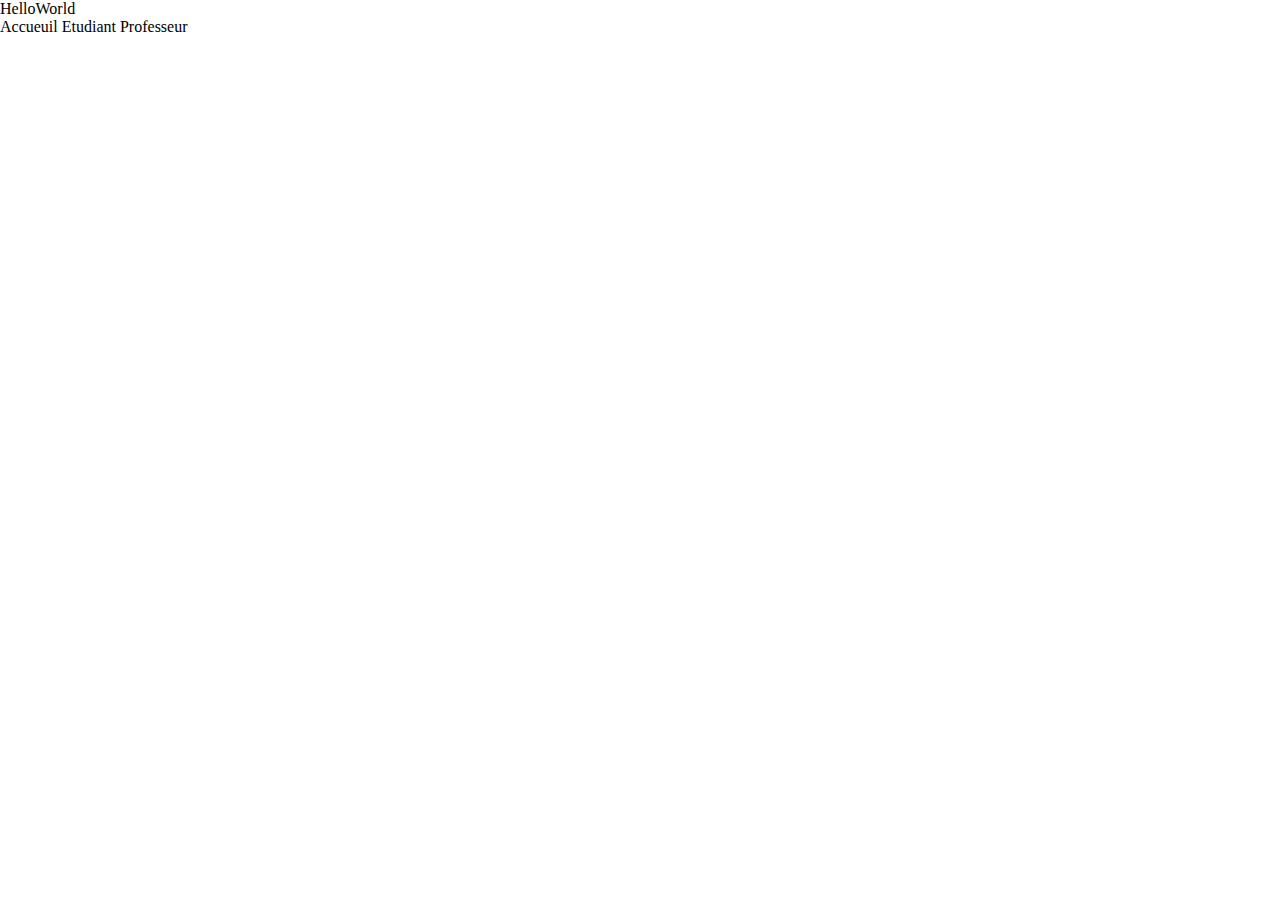
<file: index.html>
<!DOCTYPE html>
<html lang="en">
<head>
    <meta charset="UTF-8">
    <meta http-equiv="X-UA-Compatible" content="IE=edge">
    <meta name="viewport" content="width=device-width, initial-scale=1.0">
    <link rel="stylesheet" href="styles.css">

    <title>Document</title>
</head>
<body>
    <div class="header-container">
        <span>HelloWorld</span>
        <div class="categorie-container">
            <span class="categories">Accueuil</span>
            <span class="categories">Etudiant</span>
            <span class="categories">Professeur</span>
        </div>
    </div>
    
</body>
</html>
</file>
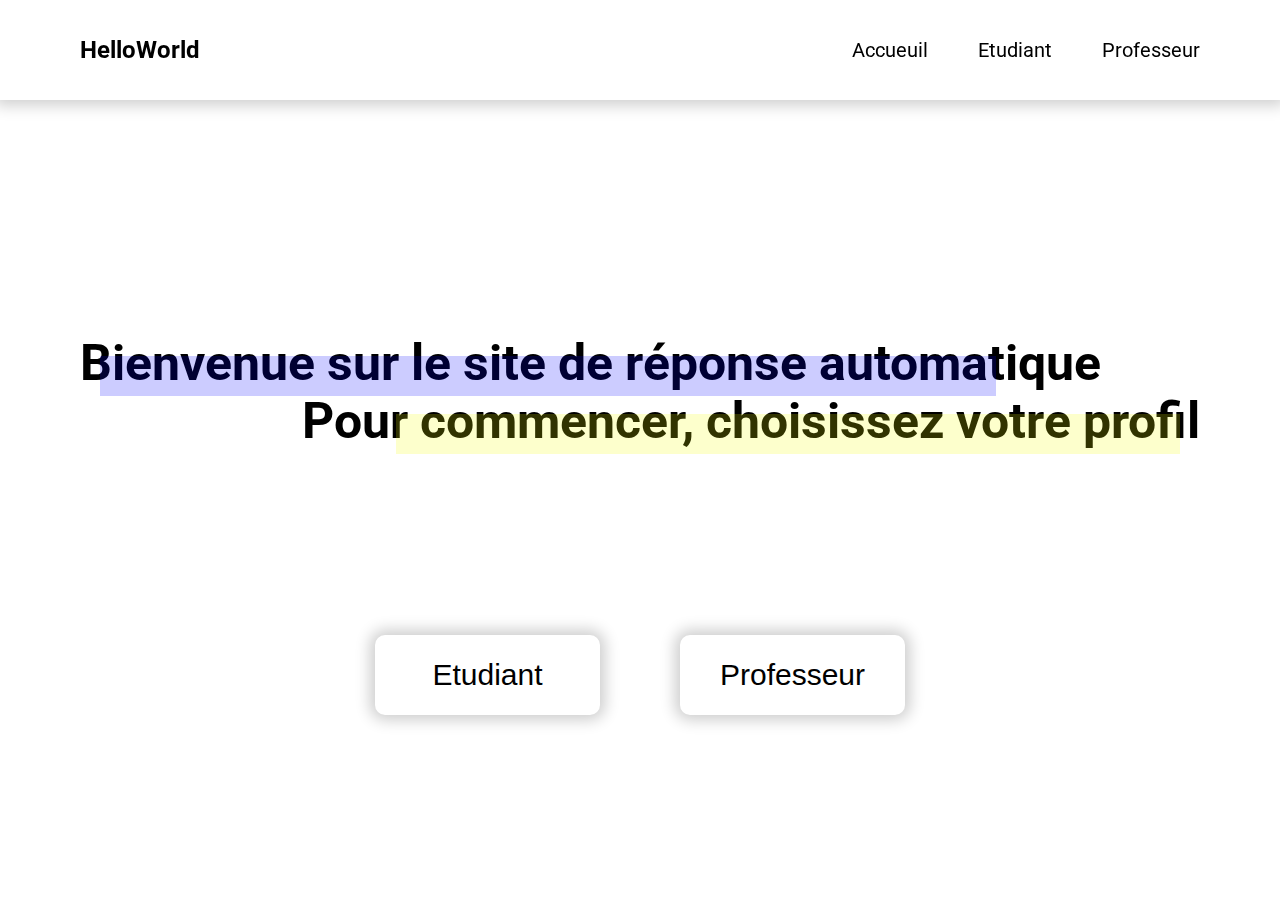
<file: test/index.html>
<!DOCTYPE html>
<html lang="en">
<head>
    <meta charset="UTF-8">
    <meta http-equiv="X-UA-Compatible" content="IE=edge">
    <meta name="viewport" content="width=device-width, initial-scale=1.0">
    <link rel="stylesheet" href="styles.css">
    <link rel="preconnect" href="https://fonts.googleapis.com">
    <link rel="preconnect" href="https://fonts.gstatic.com" crossorigin>
    <link href="https://fonts.googleapis.com/css2?family=Roboto:ital,wght@0,100;0,300;0,400;0,500;0,700;0,900;1,100;1,300;1,400;1,500;1,700;1,900&display=swap" rel="stylesheet">


    <title>Document</title>
</head>

<body>
    <div class="header-container">
        <span class="header-title">HelloWorld</span>
        <div class="header-categorie-container">
            <span onclick="Accueuil()"class="header-categories">Accueuil</span>
            <span class="header-categories">Etudiant</span>
            <span class="header-categories">Professeur</span>
        </div>
    </div>

    <div id="accueuil" class="accueuil-container">
        <div class="accueuil-text-container">
            <span class="accueuil-text">Bienvenue sur le site de réponse automatique</span>
            <span class="accueuil-text1">Pour commencer, choisissez votre profil</span>
        </div>
        <div class="accueuil-button-container">
            <button onclick="Etudiant()"class="accueuil-button">Etudiant</button>
            <button onclick="Professeur()"class="accueuil-button">Professeur</button>
        </div>
    </div>


    <div id="Professeur" class="professeur-container">
        <div id="drop-area"class="professeur-drop-area">
            <span>Deposez votre fichier dans cette zone</span>
            <input type="file" id="file" name="avatar" accept="application/json">
            <label for="file">Choisir un fichier</label>
        </div>
        
    </div>

    <script type="text/javascript" src="script.js"></script>

</body>
</html>
</file>
<file: styles.css>
body{
    border: 0;
    margin: 0;
    padding: 0;
}
.header-container{
    width: 100%;
    box-sizing: border-box;
}
</file>
<file: test/styles.css>
body{
    border: 0;
    margin: 0;
    padding: 0;
    font-family: 'Roboto', sans-serif;
    box-sizing: border-box;
}
.header-container{
    width: 100%;
    height: 100px;
    box-sizing: border-box;
    box-shadow: 0px 0px 15px 5px rgba(0,0,0,0.2);
    display: flex;
    align-items: center;
    justify-content: space-between;
    padding:0 80px ;
    position: fixed;
    z-index: 100;
    background-color: white;
    top: 0;
}
.header-categorie-container{
    display: flex;
    gap: 50px;
}
.header-title{
    font-size: 1.5rem;
    font-weight: bold ;
}

.header-categories{
    font-size: 1.25rem;
}
.accueuil-container{
    background-color: white;
    width: 100%;
    height: 100vh;
    display: flex;
    flex-direction: column;
    justify-content: center;
    position: relative;
    top: 0;
    padding:0 80px;
    box-sizing: border-box;
    
}

.accueuil-text {
    font-size: 50px;
    font-weight: bold;
    position: relative;
}

.accueuil-text::after{
    position: absolute;
    height: 40px;
    width: 80%;
    background-color: rgba(0, 0, 255, 0.2);
    content: "";
    bottom: -4px;
    left: 20px;
}

.accueuil-text1 {
    font-size: 50px;
    font-weight: bold;
    position: relative;
    text-align: end;
}

.accueuil-text1::after{
    position: absolute;
    height: 40px;
    width: 70%;
    background-color: rgba(246, 255, 0, 0.2);
    content: "";
    bottom: -4px;
    right: 20px;
}

.accueuil-button-container{
    display: flex;
    justify-content: center;
    align-items: center;
    gap: 80px;
    flex: 3;
}

.accueuil-button{
    width: 225px;
    height: 80px;
    font-size: 30px;
    box-shadow: 0px 0px 15px 5px rgba(0,0,0,0.2);
    border: 0;
    background-color: white;
    border-radius: 10px;
    position: relative;
    bottom: 0;
    transition: all 0.1s ease-in-out;
}

.accueuil-button:hover{
    font-size: 32px;
    transition: all 0.1s ease-in-out;
}

.accueuil-text-container{
    display: flex;
    width: 100%;
    flex-direction: column;
    flex: 3;
    justify-content: flex-end;
}


.professeur-container{
    display: none;
    width: 100%;
    height: 100vh;
    justify-content: center;
    align-items: center;
    background-color: white;
}

.professeur-drop-area{
    width: 500px;
    height: 300px;
    background-color: white;
    border: dotted 2px gray;
    border-radius: 20px;
    display: flex;
    flex-direction: column;
    justify-content: space-around;
    align-items: center;
}
</file>
